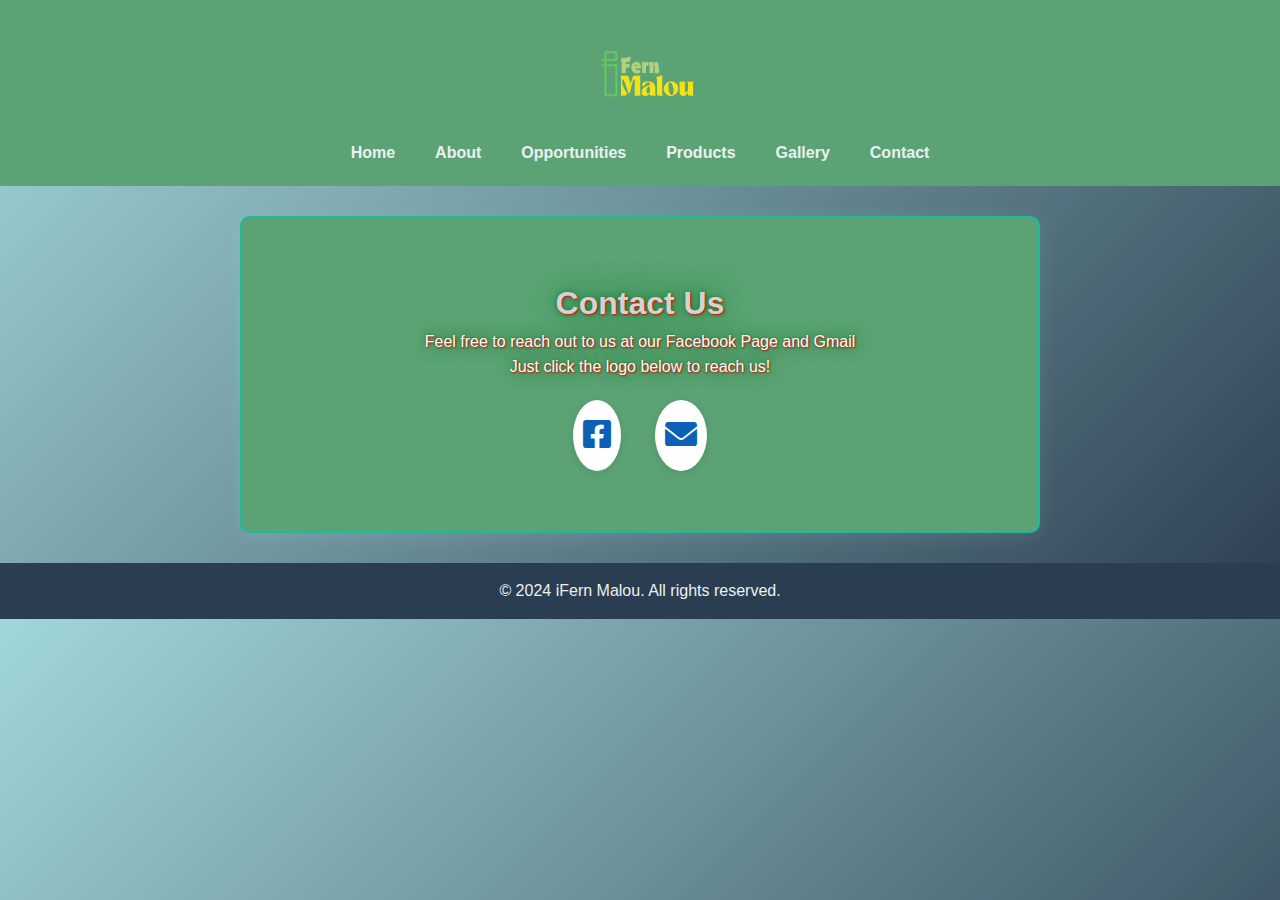
<file: contact.html>
<!DOCTYPE html>
<html lang="en">
<head>
    <meta charset="UTF-8">
    <meta name="viewport" content="width=device-width, initial-scale=1.0">
    <link rel="icon" href="./images/g.png" type="image/x-icon">
    <title>Contact iFernMalou</title>
    <link rel="stylesheet" href="styles.css">
    <link rel="stylesheet" href="https://cdnjs.cloudflare.com/ajax/libs/font-awesome/6.0.0-beta3/css/all.min.css">
    <!-- HTML Meta Tags -->
<title>iFernMalou Website</title>
<meta name="description" content="WANT TO KNOW THE SECRET OF SUCCESS?!
Click to inquire!">

<!-- Facebook Meta Tags -->
<meta property="og:url" content="https://www.ifernmalou.site">
<meta property="og:type" content="website">
<meta property="og:title" content="iFernMalou Website">
<meta property="og:description" content="WANT TO KNOW THE SECRET OF SUCCESS?!
Click to inquire!">
<meta property="og:image" content="https://opengraph.b-cdn.net/production/images/9d7b79a4-4c7d-4dfd-b76b-dbc8df15eec1.png?token=cHsKtFo41kdSRlCCuym7K1xQOPKFR7Z6E6o_ixoCCWs&height=660&width=1171&expires=33263766637">

<!-- Twitter Meta Tags -->
<meta name="twitter:card" content="summary_large_image">
<meta property="twitter:domain" content="ifernmalou.site">
<meta property="twitter:url" content="https://www.ifernmalou.site">
<meta name="twitter:title" content="iFernMalou Website">
<meta name="twitter:description" content="WANT TO KNOW THE SECRET OF SUCCESS?!
Click to inquire!">
<meta name="twitter:image" content="https://opengraph.b-cdn.net/production/images/9d7b79a4-4c7d-4dfd-b76b-dbc8df15eec1.png?token=cHsKtFo41kdSRlCCuym7K1xQOPKFR7Z6E6o_ixoCCWs&height=660&width=1171&expires=33263766637">

<!-- Meta Tags Generated via https://www.opengraph.xyz -->
</head>
<body>
    <header>
        <div class="container">
            <div class="logo">
                <img src="./images/x-icon.png" alt="iFernMalou Logo" style="height: 120px;">
            </div>
            <nav>
                <ul>
                    <li><a href="index.html">Home</a></li>
                    <li><a href="about.html">About</a></li>
                    <li><a href="opportunities.html">Opportunities</a></li>
                    <li><a href="products.html">Products</a></li>
                    <li><a href="gallery.html">Gallery</a></li>
                    <li><a href="contact.html">Contact</a></li>

                </ul>
            </nav>
        </div>
    </header>

    <section class="contact">
        <h1>Contact Us</h1>
        <p>Feel free to reach out to us at our Facebook Page and Gmail</p>
        <p>Just click the logo below to reach us!</p>
        <div class="social-icons">
            <a href="https://www.facebook.com/IfernMalou" target="_blank" aria-label="Facebook">
                <i class="fab fa-facebook-square"></i>
            </a>
            <a href="mailto:ifernmalouonlinestore@gmail.com" aria-label="Email">
                <i class="fas fa-envelope"></i>
            </a>
        </div>

    </section>

    <footer>
        <p>&copy; 2024 iFern Malou. All rights reserved.</p>
    </footer>
    <script>
        // Prevent right-click
        document.addEventListener('contextmenu', (e) => e.preventDefault());
        
        // Disable certain keyboard shortcuts
        document.addEventListener('keydown', (e) => {
            // Disable F12, Ctrl+Shift+I, Ctrl+U
            if (e.key === 'F12' || (e.ctrlKey && e.shiftKey && e.key === 'I') || (e.ctrlKey && e.key === 'U')) {
                e.preventDefault();
            }
        });
        </script>
</body>
</html>
</file>
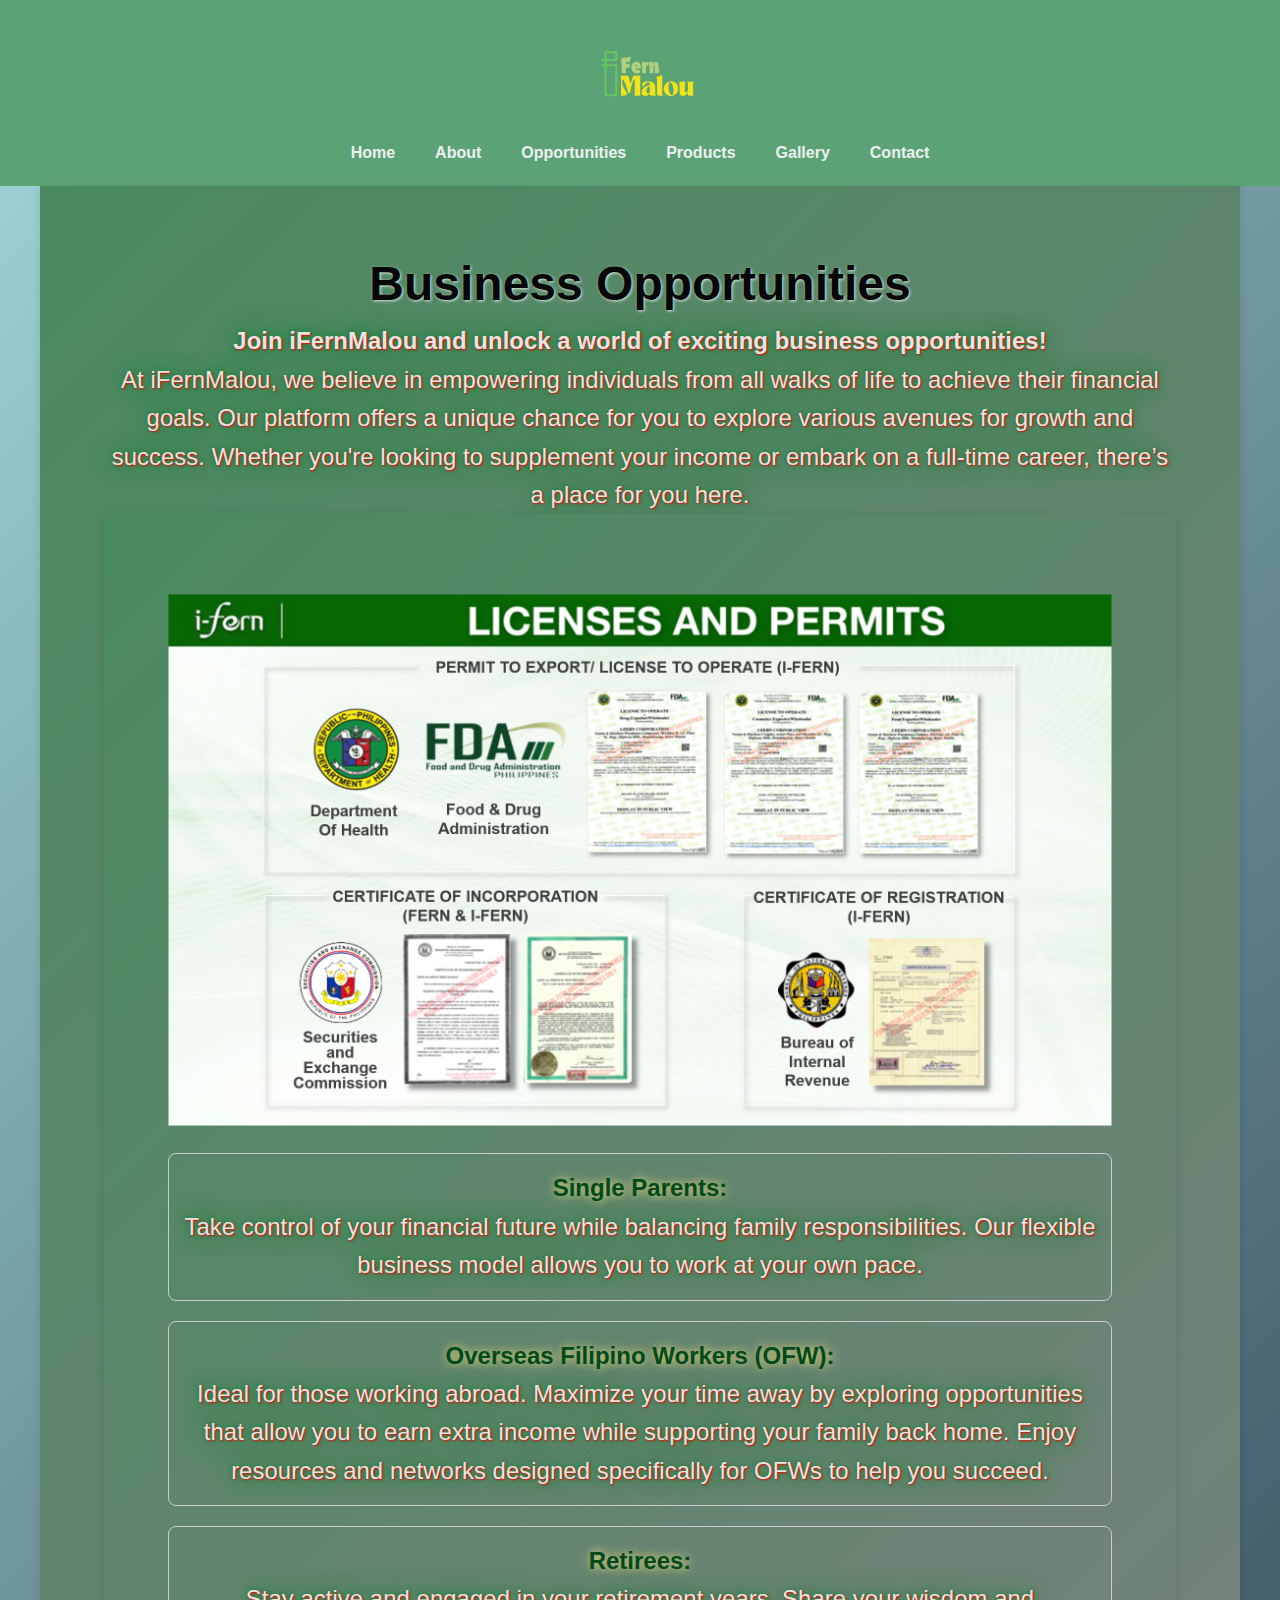
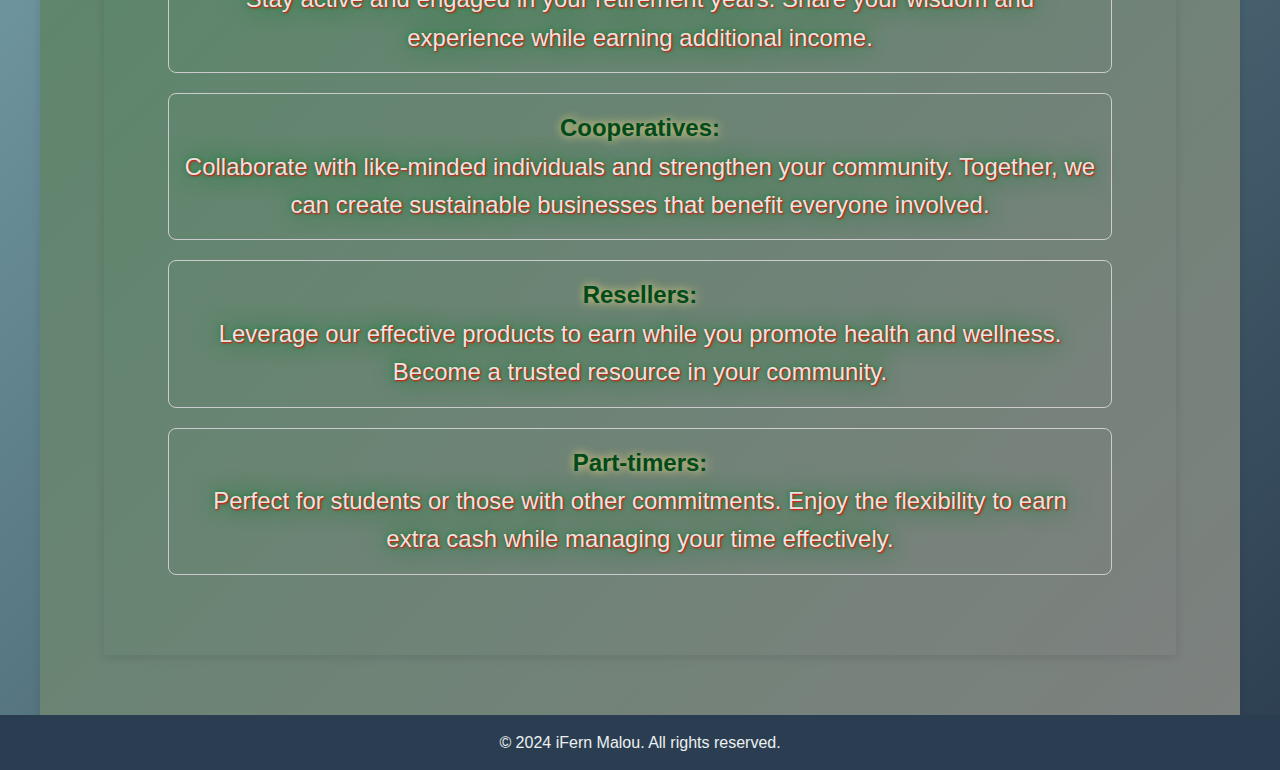
<file: opportunities.html>
<!DOCTYPE html>
<html lang="en">
<head>
    <meta charset="UTF-8">
    <meta name="viewport" content="width=device-width, initial-scale=1.0">
    <link rel="icon" href="./images/g.png" type="image/x-icon">
    <!-- HTML Meta Tags -->
<title>iFernMalou Website</title>
<meta name="description" content="WANT TO KNOW THE SECRET OF SUCCESS?!
Click to inquire!">

<!-- Facebook Meta Tags -->
<meta property="og:url" content="https://www.ifernmalou.site">
<meta property="og:type" content="website">
<meta property="og:title" content="iFernMalou Website">
<meta property="og:description" content="WANT TO KNOW THE SECRET OF SUCCESS?!
Click to inquire!">
<meta property="og:image" content="https://opengraph.b-cdn.net/production/images/9d7b79a4-4c7d-4dfd-b76b-dbc8df15eec1.png?token=cHsKtFo41kdSRlCCuym7K1xQOPKFR7Z6E6o_ixoCCWs&height=660&width=1171&expires=33263766637">

<!-- Twitter Meta Tags -->
<meta name="twitter:card" content="summary_large_image">
<meta property="twitter:domain" content="ifernmalou.site">
<meta property="twitter:url" content="https://www.ifernmalou.site">
<meta name="twitter:title" content="iFernMalou Website">
<meta name="twitter:description" content="WANT TO KNOW THE SECRET OF SUCCESS?!
Click to inquire!">
<meta name="twitter:image" content="https://opengraph.b-cdn.net/production/images/9d7b79a4-4c7d-4dfd-b76b-dbc8df15eec1.png?token=cHsKtFo41kdSRlCCuym7K1xQOPKFR7Z6E6o_ixoCCWs&height=660&width=1171&expires=33263766637">

<!-- Meta Tags Generated via https://www.opengraph.xyz -->
    <title>Opportunities at iFernMalou</title>
    <link rel="stylesheet" href="styles.css">
</head>
<body>
    <header>
        <div class="container">
            <div class="logo">
                <img src="./images/x-icon.png" alt="iFernMalou Logo" style="height: 120px;">
            </div>
            <nav>
                <ul>
                    <li><a href="index.html">Home</a></li>
                    <li><a href="about.html">About</a></li>
                    <li><a href="opportunities.html">Opportunities</a></li>
                    <li><a href="products.html">Products</a></li>
                    <li><a href="gallery.html">Gallery</a></li>
                    <li><a href="contact.html">Contact</a></li>
                    
                </ul>
            </nav>
        </div>
    </header>

    <section class="opportunities">
        <h1>Business Opportunities</h1>
        <p><strong>Join iFernMalou and unlock a world of exciting business opportunities!</strong></p>
        <p>At iFernMalou, we believe in empowering individuals from all walks of life to achieve their financial goals. Our platform offers a unique chance for you to explore various avenues for growth and success. Whether you're looking to supplement your income or embark on a full-time career, there’s a place for you here.</p>
        <div class="opportunities">

            <div class="image-container">
                <img src="./images/lic.png" alt="Descriptive Alt Text" class="responsive-image">
            </div>
            <ul>
                <li>
                    <strong>Single Parents:</strong>
                    <p>Take control of your financial future while balancing family responsibilities. Our flexible business model allows you to work at your own pace.</p>
                </li>
                <li>
                    <strong>Overseas Filipino Workers (OFW):</strong>
                    <p>Ideal for those working abroad. Maximize your time away by exploring opportunities that allow you to earn extra income while supporting your family back home. Enjoy resources and networks designed specifically for OFWs to help you succeed.</p>
                </li>
                <li>
                    <strong>Retirees:</strong>
                    <p>Stay active and engaged in your retirement years. Share your wisdom and experience while earning additional income.</p>
                </li>
                <li>
                    <strong>Cooperatives:</strong>
                    <p>Collaborate with like-minded individuals and strengthen your community. Together, we can create sustainable businesses that benefit everyone involved.</p>
                </li>
                <li>
                    <strong>Resellers:</strong>
                    <p>Leverage our effective products to earn while you promote health and wellness. Become a trusted resource in your community.</p>
                </li>
                <li>
                    <strong>Part-timers:</strong>
                    <p>Perfect for students or those with other commitments. Enjoy the flexibility to earn extra cash while managing your time effectively.</p>
                </li>
            </ul>
        </div>
    </section>
    

    <footer>
        <p>&copy; 2024 iFern Malou. All rights reserved.</p>
    </footer>
    <script>
        // Prevent right-click
        document.addEventListener('contextmenu', (e) => e.preventDefault());
        
        // Disable certain keyboard shortcuts
        document.addEventListener('keydown', (e) => {
            // Disable F12, Ctrl+Shift+I, Ctrl+U
            if (e.key === 'F12' || (e.ctrlKey && e.shiftKey && e.key === 'I') || (e.ctrlKey && e.key === 'U')) {
                e.preventDefault();
            }
        });
    </script>
</body>
</html>
</file>
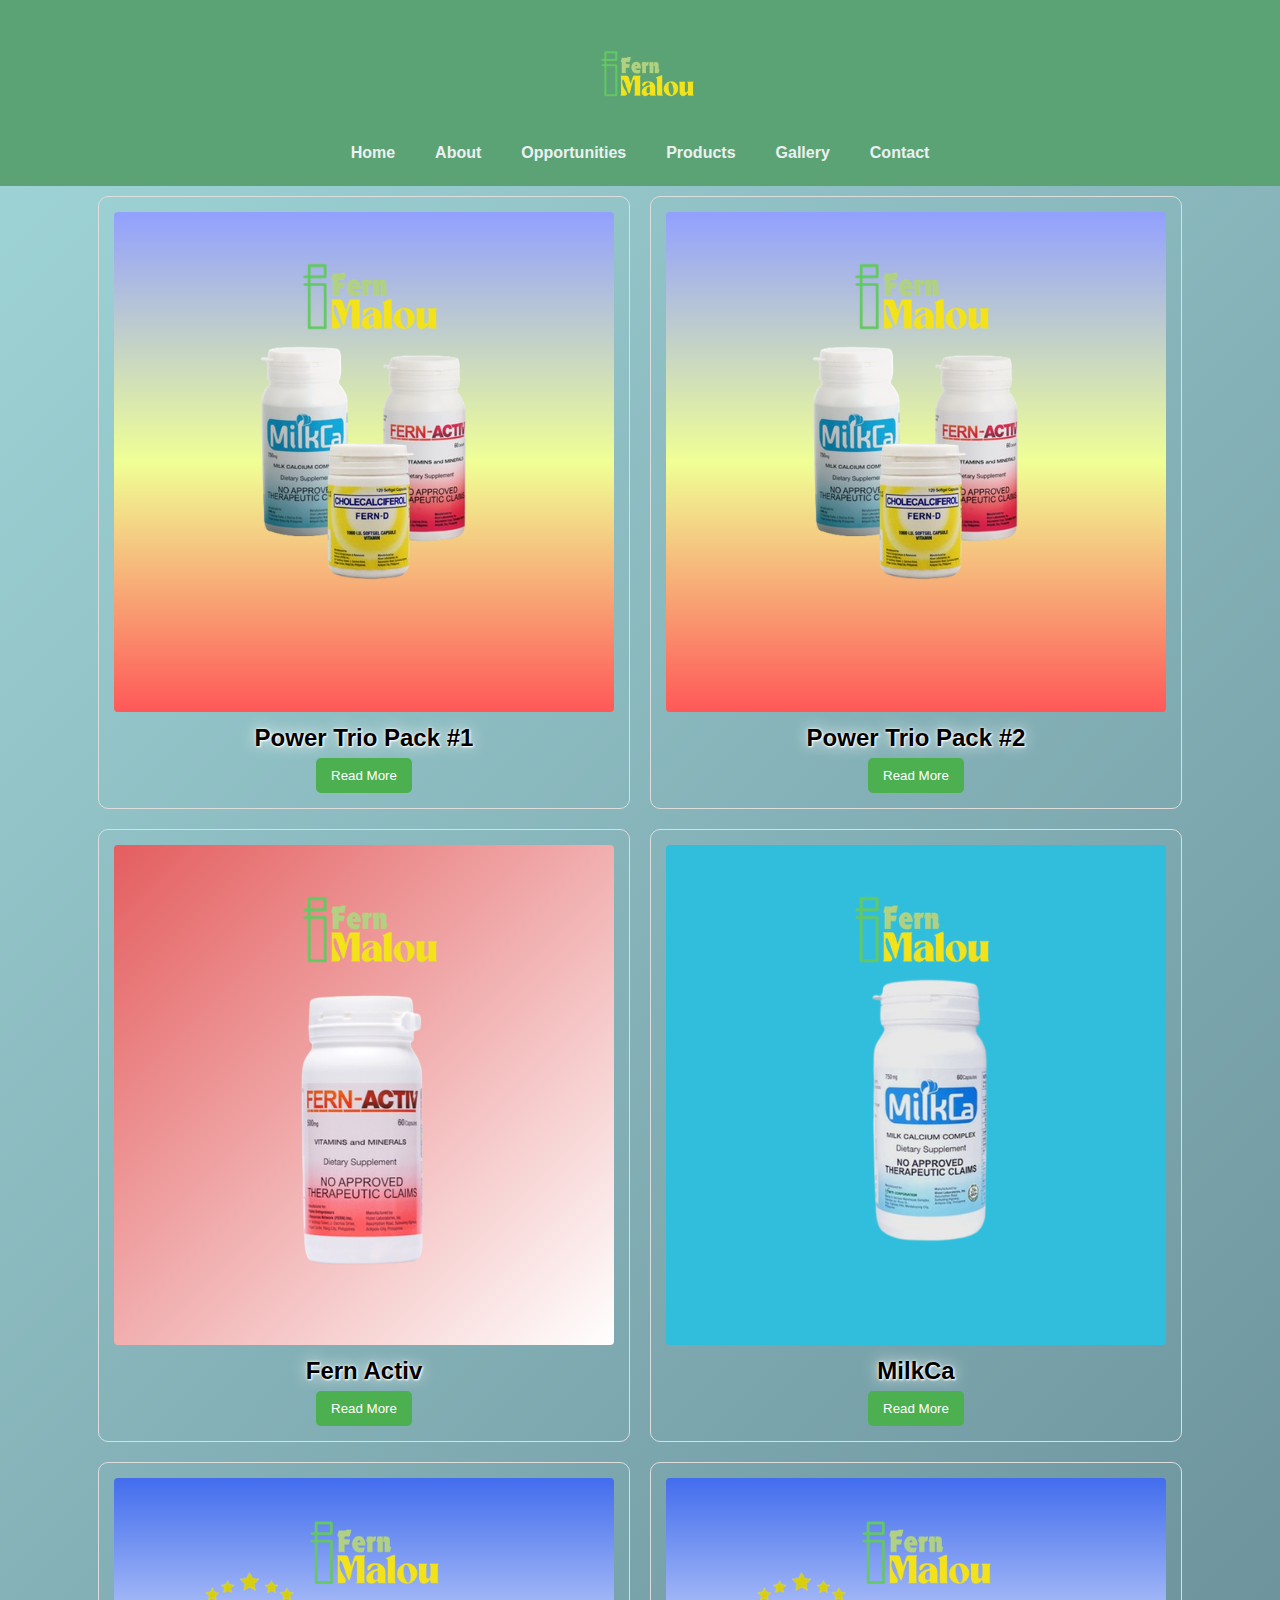
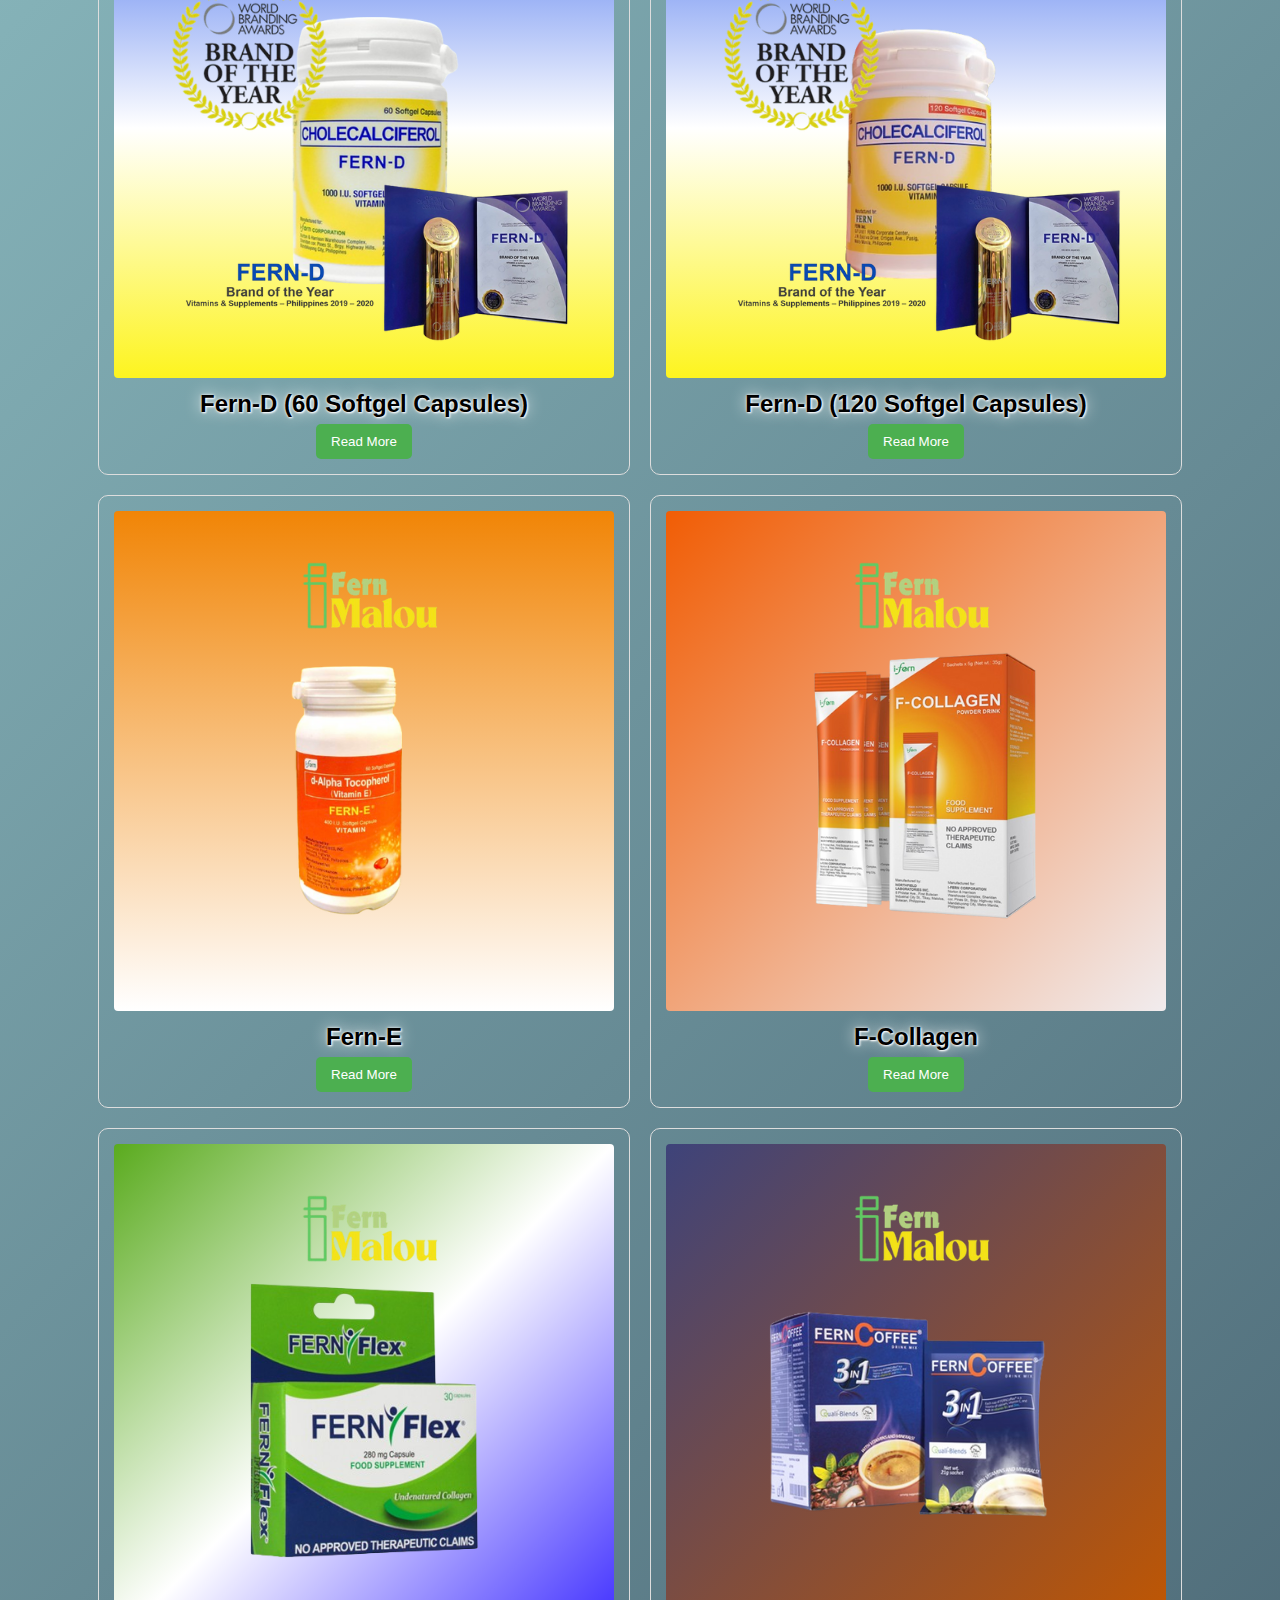
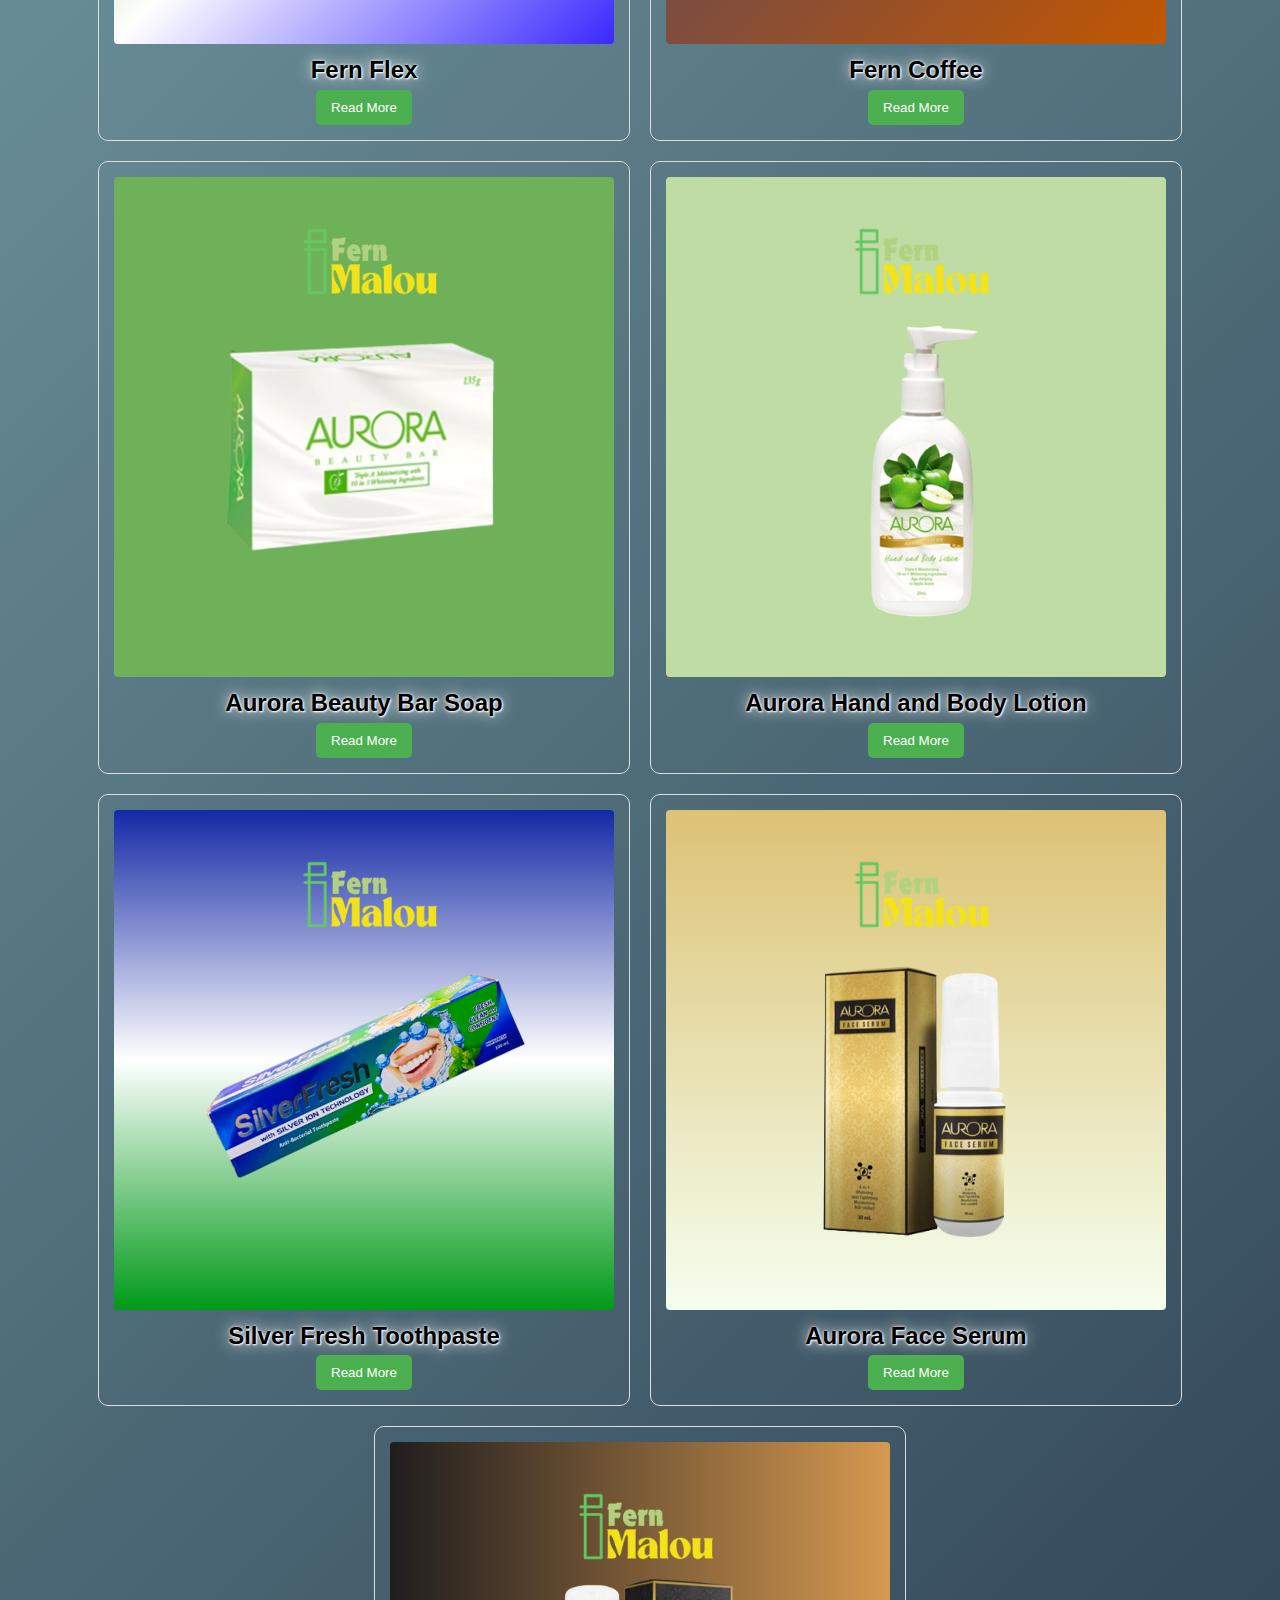
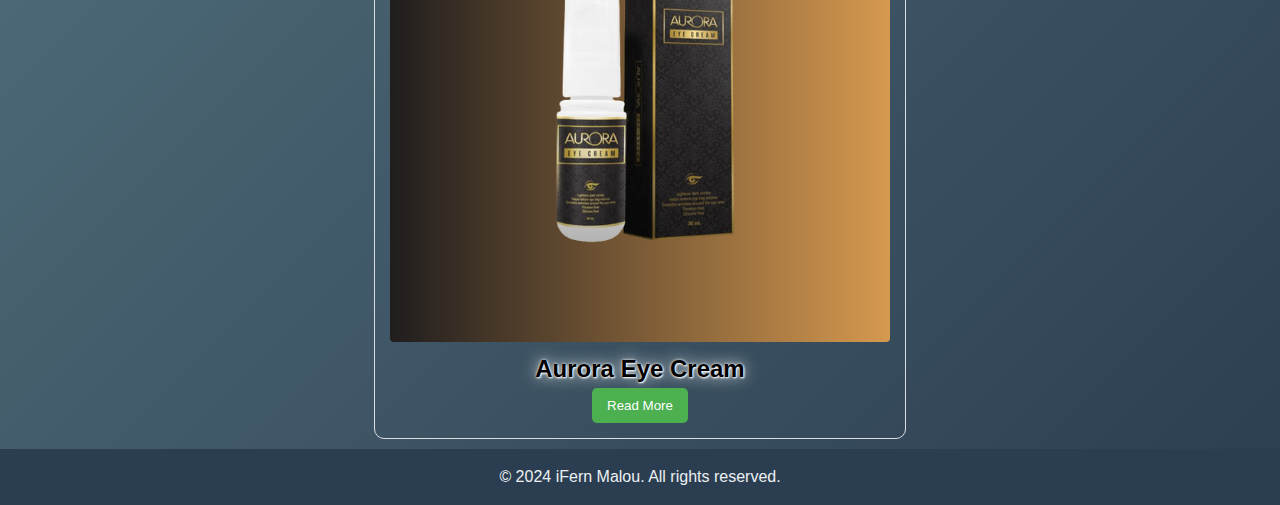
<file: products.html>
<!DOCTYPE html>
<html lang="en">
<head>
    <meta charset="UTF-8">
    <meta name="viewport" content="width=device-width, initial-scale=1.0">
    <link rel="icon" href="./images/g.png" type="image/x-icon">
    <!-- HTML Meta Tags -->
<title>iFernMalou Website</title>
<meta name="description" content="WANT TO KNOW THE SECRET OF SUCCESS?!
Click to inquire!">

<!-- Facebook Meta Tags -->
<meta property="og:url" content="https://www.ifernmalou.site">
<meta property="og:type" content="website">
<meta property="og:title" content="iFernMalou Website">
<meta property="og:description" content="WANT TO KNOW THE SECRET OF SUCCESS?!
Click to inquire!">
<meta property="og:image" content="https://opengraph.b-cdn.net/production/images/9d7b79a4-4c7d-4dfd-b76b-dbc8df15eec1.png?token=cHsKtFo41kdSRlCCuym7K1xQOPKFR7Z6E6o_ixoCCWs&height=660&width=1171&expires=33263766637">

<!-- Twitter Meta Tags -->
<meta name="twitter:card" content="summary_large_image">
<meta property="twitter:domain" content="ifernmalou.site">
<meta property="twitter:url" content="https://www.ifernmalou.site">
<meta name="twitter:title" content="iFernMalou Website">
<meta name="twitter:description" content="WANT TO KNOW THE SECRET OF SUCCESS?!
Click to inquire!">
<meta name="twitter:image" content="https://opengraph.b-cdn.net/production/images/9d7b79a4-4c7d-4dfd-b76b-dbc8df15eec1.png?token=cHsKtFo41kdSRlCCuym7K1xQOPKFR7Z6E6o_ixoCCWs&height=660&width=1171&expires=33263766637">

<!-- Meta Tags Generated via https://www.opengraph.xyz -->
    <title>iFernMalou Store</title>
    <link rel="stylesheet" href="styles.css">
</head>
<body>
    <header>
        <div class="container">
            <div class="logo">
                <img src="./images/x-icon.png" alt="iFernMalou Logo" style="height: 120px;">
            </div>
            <nav>
                <ul>
                    <li><a href="index.html">Home</a></li>
                    <li><a href="about.html">About</a></li>
                    <li><a href="opportunities.html">Opportunities</a></li>
                    <li><a href="products.html">Products</a></li>
                    <li><a href="gallery.html">Gallery</a></li>
                    <li><a href="contact.html">Contact</a></li>

                </ul>
            </nav>
        </div>
    </header>
    

    <!-- Product Grid Section -->
    <section class="product-grid">
        <div class="product-card">
            <img src="./images/power.png" alt="POWER TRIO PACK 1">
            <h2>Power Trio Pack #1</h2>
            <button class="read-more-btn" onclick="openModal('modal1')">Read More</button>
        </div>
    
        <div class="product-card">
            <img src="./images/power.png" alt="POWER TRIO PACK 2">
            <h2>Power Trio Pack #2</h2>
            <button class="read-more-btn" onclick="openModal('modal2')">Read More</button>
        </div>
    
        <div class="product-card">
            <img src="./images/activ.png" alt="FERN-ACTIV">
            <h2>Fern Activ</h2>
            <button class="read-more-btn" onclick="openModal('modal3')">Read More</button>
        </div>
    
        <div class="product-card">
            <img src="./images/milk.png" alt="MILKCA">
            <h2>MilkCa</h2>
            <button class="read-more-btn" onclick="openModal('modal4')">Read More</button>
        </div>
    
        <div class="product-card">
            <img src="./images/dd.png" alt="FERN-D">
            <h2>Fern-D (60 Softgel Capsules)</h2>
            <button class="read-more-btn" onclick="openModal('modal5')">Read More</button>
        </div>
    
        <div class="product-card">
            <img src="./images/d.png" alt="FERN-D">
            <h2>Fern-D (120 Softgel Capsules)</h2>
            <button class="read-more-btn" onclick="openModal('modal6')">Read More</button>
        </div>
    
        <div class="product-card">
            <img src="./images/e.png" alt="FERN-E">
            <h2>Fern-E</h2>
            <button class="read-more-btn" onclick="openModal('modal7')">Read More</button>
        </div>
    
        <div class="product-card">
            <img src="./images/collagen.png" alt="F-COLLAGEN">
            <h2>F-Collagen</h2>
            <button class="read-more-btn" onclick="openModal('modal8')">Read More</button>
        </div>
    
        <div class="product-card">
            <img src="./images/flex.png" alt="FERN FLEX">
            <h2>Fern Flex</h2>
            <button class="read-more-btn" onclick="openModal('modal9')">Read More</button>
        </div>
    
        <div class="product-card">
            <img src="./images/coffee.png" alt="FERN COFFEE">
            <h2>Fern Coffee</h2>
            <button class="read-more-btn" onclick="openModal('modal10')">Read More</button>
        </div>
    
        <div class="product-card">
            <img src="./images/bar.png" alt="AURORA BEAUTY BAR SOAP">
            <h2>Aurora Beauty Bar Soap</h2>
            <button class="read-more-btn" onclick="openModal('modal11')">Read More</button>
        </div>
    
        <div class="product-card">
            <img src="./images/lotion.png" alt="AURORA HAND AND BODY LOTION">
            <h2>Aurora Hand and Body Lotion</h2>
            <button class="read-more-btn" onclick="openModal('modal12')">Read More</button>
        </div>
    
        <div class="product-card">
            <img src="./images/silver.png" alt="SILVER FRESH TOOTHPASTE">
            <h2>Silver Fresh Toothpaste</h2>
            <button class="read-more-btn" onclick="openModal('modal13')">Read More</button>
        </div>
    
        <div class="product-card">
            <img src="./images/face.png" alt="AURORA FACE SERUM">
            <h2>Aurora Face Serum</h2>
            <button class="read-more-btn" onclick="openModal('modal14')">Read More</button>
        </div>
    
        <div class="product-card">
            <img src="./images/eyecream.png" alt="AURORA EYE CREAM">
            <h2>Aurora Eye Cream</h2>
            <button class="read-more-btn" onclick="openModal('modal15')">Read More</button>
        </div>
    </section>
    
    <!-- Modals -->
    <div id="modal1" class="modal">
        <div class="modal-content">
            <span class="close" onclick="closeModal('modal1')">&times;</span>
            <h3 class="modal-title">
                POWER TRIO PACK<br>
                <span class="modal-subtitle">(Multivitamins for Men and Women)</span>
            </h3>            
            <p><strong>Boost your wellness routine with the Power Trio!</strong></p>
            <p>This combination of supplements offers a potent blend of vitamins and minerals that support overall health:</p>
            <ul>
                <li><strong>FERN ACTIV (60 Capsules):</strong> Contains 8 essential vitamins and minerals.</li>
                <li><strong>MILKCA (60 Capsules):</strong> A calcium supplement sourced from real milk.</li>
                <li><strong>FERN D (60 Softgels):</strong> Supports bone health and immune function.</li>
            </ul>
        </div>
    </div>
    
    <div id="modal2" class="modal">
        <div class="modal-content">
            <span class="close" onclick="closeModal('modal2')">&times;</span>
            <h3 class="modal-title">POWER TRIO PACK (Multivitamins for Men and Women)</h3>
            <p class="modal-subtitle"><strong>Boost your wellness routine with the Power Trio!</strong></p>
            <p class="modal-description">This combination of supplements offers a potent blend of vitamins and minerals that support overall health:</p>
            <ul class="modal-list">
                <li><strong>FERN ACTIV (60 Capsules):</strong> Contains 8 essential vitamins and minerals.</li>
                <li><strong>MILKCA (60 Capsules):</strong> A calcium supplement sourced from real milk.</li>
                <li><strong>FERN D (120 Softgels):</strong> Supports bone health and immune function.</li>
            </ul>
        </div>
    </div>
    
    <div id="modal3" class="modal">
        <div class="modal-content">
            <span class="close" onclick="closeModal('modal3')">&times;</span>
            <h3 class="modal-title">FERN ACTIV (60 Capsules)</h3>
            <p class="modal-subtitle"><strong>Packed with B-Vitamins for Peak Performance</strong></p>
            <p class="modal-description">This supplement is essential for energy production and immune support:</p>
            <ul class="modal-list">
                <li><strong>B-Vitamins:</strong> Crucial for converting food into energy.</li>
                <li><strong>Non-Acidic Vitamin C:</strong> For improved immunity.</li>
                <li><strong>Zinc:</strong> Added energy support.</li>
                <li><strong>Vitamin D:</strong> Strengthens muscles and bones.</li>
            </ul>
        </div>
    </div>
    
    <div id="modal4" class="modal">
        <div class="modal-content">
            <span class="close" onclick="closeModal('modal4')">&times;</span>
            <h3 class="modal-title">MILKCA (60 Capsules)</h3>
            <p class="modal-subtitle"><strong>Supports Bone Health</strong></p>
            <p class="modal-description">This calcium supplement is derived from real milk, ensuring better absorption:</p>
            <ul class="modal-list">
                <li><strong>Calcium:</strong> Essential for healthy bones and teeth.</li>
                <li><strong>Bone Strength:</strong> Daily intake helps prevent deterioration.</li>
            </ul>
        </div>
    </div>
    
    <div id="modal5" class="modal">
        <div class="modal-content">
            <span class="close" onclick="closeModal('modal5')">&times;</span>
            <h3 class="modal-title">FERN D (60 Softgels)</h3>
            <p class="modal-subtitle"><strong>Essential for Immune Function</strong></p>
            <p class="modal-description">Vitamin D3 supports overall health and lowers disease risks:</p>
            <ul class="modal-list">
                <li><strong>Bone Health:</strong> Aids in calcium absorption.</li>
                <li><strong>Immune Support:</strong> Helps protect against various illnesses.</li>
            </ul>
        </div>
    </div>
    
    <div id="modal6" class="modal">
        <div class="modal-content">
            <span class="close" onclick="closeModal('modal6')">&times;</span>
            <h3 class="modal-title">FERN D (120 Softgels)</h3>
            <p class="modal-subtitle"><strong>Essential for Immune Function</strong></p>
            <p class="modal-description">Vitamin D3 supports overall health and lowers disease risks:</p>
            <ul class="modal-list">
                <li><strong>Bone Health:</strong> Aids in calcium absorption.</li>
                <li><strong>Immune Support:</strong> Helps protect against various illnesses.</li>
            </ul>
        </div>
    </div>
    
    <div id="modal7" class="modal">
        <div class="modal-content">
            <span class="close" onclick="closeModal('modal7')">&times;</span>
            <h3 class="modal-title">FERN-E (60 Capsules)</h3>
            <p class="modal-subtitle"><strong>Supports Skin and Hair Health</strong></p>
            <p class="modal-description">This Vitamin E supplement is a powerful antioxidant:</p>
            <ul class="modal-list">
                <li><strong>Cell Protection:</strong> Guards against environmental stressors.</li>
                <li><strong>Moisture and Collagen:</strong> Promotes skin health.</li>
            </ul>
        </div>
    </div>
    
    <div id="modal8" class="modal">
        <div class="modal-content">
            <span class="close" onclick="closeModal('modal8')">&times;</span>
            <h3 class="modal-title">F-Collagen (7 Sachets/Box)</h3>
            <p class="modal-subtitle"><strong>For Joint and Skin Health</strong></p>
            <p class="modal-description">This collagen supplement supports joint and skin elasticity:</p>
            <ul class="modal-list">
                <li><strong>Joint Health:</strong> May help restore cartilage.</li>
                <li><strong>Skin Hydration:</strong> Reduces signs of aging.</li>
            </ul>
        </div>
    </div>
    
    <div id="modal9" class="modal">
        <div class="modal-content">
            <span class="close" onclick="closeModal('modal9')">&times;</span>
            <h3 class="modal-title">FERN FLEX (30 Capsules)</h3>
            <p class="modal-subtitle"><strong>Support Joint Health</strong></p>
            <p class="modal-description">This supplement contains UCII, a type of collagen:</p>
            <ul class="modal-list">
                <li><strong>Joint Comfort:</strong> Maintains joint flexibility.</li>
                <li><strong>Active Lifestyle:</strong> Supports daily activities.</li>
            </ul>
        </div>
    </div>
    
    <div id="modal10" class="modal">
        <div class="modal-content">
            <span class="close" onclick="closeModal('modal10')">&times;</span>
            <h3 class="modal-title">FERN COFFEE (10 Sachets/Box)</h3>
            <p class="modal-subtitle"><strong>Healthier Coffee Experience</strong></p>
            <p class="modal-description">This 3-in-1 coffee mix is enriched with vitamins:</p>
            <ul class="modal-list">
                <li><strong>Nutritional Support:</strong> Includes Vitamin C, B1, D3, calcium, and zinc.</li>
                <li><strong>Healthy Alternative:</strong> A delicious way to energize your mornings.</li>
            </ul>
        </div>
    </div>
    
    <div id="modal11" class="modal">
        <div class="modal-content">
            <span class="close" onclick="closeModal('modal11')">&times;</span>
            <h3 class="modal-title">AURORA BEAUTY BAR SOAP (135g)</h3>
            <p class="modal-subtitle"><strong>Nourish and Revitalize Your Skin</strong></p>
            <p class="modal-description">This soap is infused with premium ingredients like Argan Oil and Aloe Vera:</p>
            <ul class="modal-list">
                <li><strong>Skin Hydration:</strong> Leaves skin feeling soft and smooth.</li>
                <li><strong>Everyday Use:</strong> Non-irritating, paraben-free formula.</li>
            </ul>
        </div>
    </div>
    
    <div id="modal12" class="modal">
        <div class="modal-content">
            <span class="close" onclick="closeModal('modal12')">&times;</span>
            <h3 class="modal-title">Aurora Hand and Body Lotion (200mL)</h3>
            <p class="modal-subtitle"><strong>Age-Defying Formula for Softer Skin</strong></p>
            <p class="modal-description">This luxurious lotion combines Argan Oil, Swiss Apple Stem-Cell, and Aloe Vera:</p>
            <ul class="modal-list">
                <li><strong>Moisturization:</strong> Prevents dryness and maintains a youthful look.</li>
                <li><strong>Clarity:</strong> Helps improve skin tone and reduce signs of aging.</li>
            </ul>
        </div>
    </div>
    
    <div id="modal13" class="modal">
        <div class="modal-content">
            <span class="close" onclick="closeModal('modal13')">&times;</span>
            <h3 class="modal-title">SILVER FRESH TOOTHPASTE (100mL)</h3>
            <p class="modal-subtitle"><strong>Fresh Breath and Clean Teeth</strong></p>
            <p class="modal-description">This toothpaste is formulated with Silver Ion Particles:</p>
            <ul class="modal-list">
                <li><strong>Bacterial Protection:</strong> Prevents bacteria growth and tartar formation.</li>
                <li><strong>Gentle Formula:</strong> Free from harsh chemicals.</li>
            </ul>
        </div>
    </div>
    
    <div id="modal14" class="modal">
        <div class="modal-content">
            <span class="close" onclick="closeModal('modal14')">&times;</span>
            <h3 class="modal-title">AURORA FACE SERUM (30mL)</h3>
            <p class="modal-subtitle"><strong>4-in-1 Skin Serum for Radiant Skin</strong></p>
            <p class="modal-description">This serum promotes skin firmness and brightness:</p>
            <ul class="modal-list">
                <li><strong>Antioxidant Protection:</strong> Guards against environmental stressors.</li>
                <li><strong>Hydration:</strong> Improves skin moisture and reduces fine lines.</li>
            </ul>
        </div>
    </div>
    
    <div id="modal15" class="modal">
        <div class="modal-content">
            <span class="close" onclick="closeModal('modal15')">&times;</span>
            <h3 class="modal-title">AURORA EYE CREAM (30mL)</h3>
            <p class="modal-subtitle"><strong>Revitalize the Skin Around Your Eyes</strong></p>
            <p class="modal-description">This eye cream is packed with botanical ingredients designed to help:</p>
            <ul class="modal-list">
                <li><strong>Tighten and Lift:</strong> Supports collagen production for improved firmness.</li>
                <li><strong>Hydrate:</strong> Reduces the appearance of puffiness and fine lines.</li>
                <li><strong>Gentle Formula:</strong> Paraben-free and suitable for sensitive skin.</li>
            </ul>
        </div>
    </div>

    <script>
    function openModal(modalId) {
        document.getElementById(modalId).style.display = "block";
    }
    
    function closeModal(modalId) {
        document.getElementById(modalId).style.display = "none";
    }
    
    // Close the modal when the user clicks anywhere outside of it
    window.onclick = function(event) {
        const modals = document.getElementsByClassName("modal");
        for (let i = 0; i < modals.length; i++) {
            if (event.target == modals[i]) {
                modals[i].style.display = "none";
            }
        }
    }
    </script>
    

<script>
function openDescription(description) {
    alert(description); // Replace this with code to display the description appropriately
}
</script>


<!-- Popup Modal for Product Descriptions -->
<div id="product-modal" class="modal">
    <div class="modal-content">
        <span class="close" onclick="closeDescription()">&times;</span>
        <h2 id="product-title"></h2>
        <p id="product-desc"></p>
    </div>
</div>
<script>
    // Open the modal with product description
    function openDescription(title, description) {
        document.getElementById('product-modal').style.display = 'block';
        document.getElementById('product-title').textContent = title;
        document.getElementById('product-desc').textContent = description;
    }

    // Close the modal
    function closeDescription() {
        document.getElementById('product-modal').style.display = 'none';
    }

    // Close the modal if user clicks outside the modal
    window.onclick = function(event) {
        const modal = document.getElementById('product-modal');
        if (event.target == modal) {
            modal.style.display = 'none';
        }
    }
</script>

    <footer>
        <p>&copy; 2024 iFern Malou. All rights reserved.</p>
    </footer>
</body>
</html>
</file>
<file: styles.css>
/* General Styles */
body {
    font-family: 'Helvetica Neue', Arial, sans-serif;
    line-height: 1.6;
    margin: 0;
    padding: 0;
    background: linear-gradient(135deg, #747574, #1bb193);
    color: #333;
}
body {
    overflow-x: hidden; /* Itago ang horizontal overflow */
}


.container {
    width: 85%;
    max-width: 1200px;
    margin: auto;
    overflow: hidden;
}

/* Header Styles */
header {
    background: #2c3e50;
    color: #ecf0f1;
    padding: 20px; /* Adjust as needed */
    background-color: #f8f8f8; /* Halimbawa ng kulay */
}

.logo {
    display: flex;
    justify-content: center; /* Center horizontally */
}

.logo img {
    max-height: 150px; /* Adjust the size as needed */
    width: auto; /* Maintain aspect ratio */
}



nav {
    text-align: center; /* Center the navigation */
}

nav ul {
    display: flex; /* Use flexbox for layout */
    justify-content: center; /* Center items */
    padding: 0;
    list-style: none;
    flex-wrap: wrap; /* Allow wrapping on smaller screens */
}

nav ul li {
    margin: 0 10px; /* Add margin for spacing */
}

nav ul li a {
    color: #ecf0f1;
    text-decoration: none;
    font-weight: bold;
    transition: color 0.3s;
    padding: 10px; /* Add padding for clickable area */
}

nav ul li a:hover {
    color: #1abc9c;
}

/* Mobile Styles */
@media (max-width: 600px) {
    nav ul li {
        margin: 5px 0; /* Stack items vertically on mobile */
    }
}

/* Hero Section */
.hero {
    display: flex;
    flex-direction: column;
    align-items: center; /* Center items horizontally */
    justify-content: center; /* Center items vertically */
    background: linear-gradient(135deg, #747574, #1bb193);
    color: #ffffff;
    padding: 40px 20px; /* Padding */
    text-align: center;
    border-radius: 10px; /* Rounded corners */
    box-shadow: 0 4px 20px rgba(0, 0, 0, 0.2); /* Shadow effect */
    max-width: 100vw; /* Prevent overflow */
    overflow: hidden; /* Hide overflow */
}

.hero h1 {
    font-size: 2.5rem; /* Font size */
    margin-bottom: 15px;
}

.hero p {
    font-size: 1.1rem; /* Font size */
    margin-bottom: 25px;
}

/* Hero Form */
.hero-form {
    display: flex;
    flex-direction: column; /* Stack vertically */
    align-items: center; /* Center horizontally */
    width: 100%; /* Full width */
    max-width: 400px; /* Max width for larger screens */
    margin: 0 auto; /* Center form on the page */
    padding: 0 20px; /* Padding */
    box-sizing: border-box; /* Include padding in width */
}

.hero-form input,
.hero-form textarea {
    width: 100%;
    padding: 12px; /* Padding */
    margin: 10px 0;
    border: 2px solid #ecf0f1;
    border-radius: 5px;
    font-size: 0.9rem; /* Font size */
    transition: border 0.3s;
}

.hero-form input:focus,
.hero-form textarea:focus {
    border: 2px solid #1aa489;
}

/* Button Style */
.button {
    background-color: #4CAF50; /* Green background */
    color: white; /* White text */
    border: none; /* No border */
    padding: 12px 20px; /* Spacing */
    text-align: center; /* Center text */
    text-decoration: none; /* No underline */
    display: inline-block; /* Align elements */
    font-size: 16px; /* Font size */
    margin-top: 10px; /* Margin */
    cursor: pointer; /* Pointer cursor on hover */
    border-radius: 5px; /* Rounded corners */
    transition: background-color 0.3s; /* Smooth transition */
}

.button:hover {
    background-color: #45a049; /* Darker green on hover */
}

/* Responsive Adjustments */
@media (max-width: 600px) {
    .hero {
        padding: 20px; /* Adjust padding for smaller screens */
    }

    .hero h1 {
        font-size: 2rem; /* Smaller font size */
    }

    .hero p {
        font-size: 1rem; /* Smaller font size */
    }
}

/* About Section Styles */
* {
    margin: 0;
    padding: 0;
    box-sizing: border-box;
}

body {
    font-family: Arial, sans-serif; /* I-set ang default font */
}

.header, .footer, .about {
    width: 100%;
}

.about {
    background-image: url('path/to/your/image.jpg'); /* Ilagay ang tamang path */
    background-size: cover; /* O 'contain' kung nais mo */
    background-repeat: no-repeat;
    padding: 30px;
    text-align: center;
    border-radius: 8px;
    box-shadow: 0 4px 10px rgba(0, 0, 0, 0.1);
    color: #333;
    text-shadow: 1px 1px 3px rgba(255, 255, 255, 0.8);
}

.about h1 {
    font-size: 4rem;
    color: #f6faf8;
    text-shadow: 1px 1px 2px rgb(225, 225, 225), 0 0 1em green, 0 0 0.2em yellow;
}

.about p {
    font-size: 1.8rem;
    color: #e7e4e4;
    text-shadow: 1px 1px 2px red, 0 0 1em rgb(1, 91, 35), 0 0 0.2em rgb(11, 11, 11);
}

.image-container2, .image-container {
    text-align: center;
    margin: 20px 0;
}

.image-container img, .image-container2 img {
    max-width: 100%;
    height: auto;
}

.video-container {
    display: flex;
    justify-content: center;
    margin-top: 20px;
}


/* Opportunities Section Styles */
.opportunities {
    display: flex; /* Enable flexbox */
    flex-direction: column; /* Stack items vertically */
    align-items: center; /* Center items horizontally */
    background: linear-gradient(135deg, #78a477, #24b30b); /* Example gradient */
    padding: 60px;
    text-align: center; /* Center text */
    box-shadow: 0 2px 10px rgba(0, 0, 0, 0.1);
    max-width: 800px; /* Limit the width for larger screens */
    margin: auto; /* Center the section horizontally */
}

.opportunities {
    display: flex;
    flex-direction: column;
    align-items: center;
    background: linear-gradient(135deg, #4a8960, #7d817f); /* Gray gradient */
    padding: 60px 5vw; /* Adjust padding: 60px for top/bottom, 5vw for left/right */
    text-align: center;
    box-shadow: 0 2px 10px rgba(0, 0, 0, 0.1);
    max-width: 1200px; /* Max width to limit on larger screens */
    margin: 0 auto; /* Center the section */
}

.opportunities ul {
    list-style-type: none;
    padding: 0;
    margin: 0;
    width: 100%;
}

.opportunities li {
    margin-bottom: 20px; /* Space between list items */
    border: 1px solid #ccc; /* Add border */
    padding: 15px; /* Add padding */
    border-radius: 8px; /* Rounded corners */
}

.opportunities h1 {
    font-size: 3rem; /* Increase size for Business Opportunities */
    color: #070707; /* Dark Gray */
    text-shadow: 1px 1px 3px rgba(255, 255, 255, 0.8); /* White shadow */
}

.opportunities ul strong {
    font-size: 1.5rem; /* Increase size for list headings */
    color: #014a1b; /* Blue */
    text-shadow: rgb(247, 223, 126) 1px 0 10px;
    text-align: center; /* Center align the text */
    display: block; /* Make it a block element to center */
    margin: 0 auto; /* Center block element */
}

.opportunities p {
    font-size: 1.5rem; /* Increase size for list headings */
    color: #e7e4e4; /* Blue */
    text-shadow: 1px 1px 2px red, 0 0 1em rgb(7, 128, 53), 0 0 0.2em rgb(3, 140, 49);
    text-align: center; /* Center align the text */
    display: block; /* Make it a block element to center */
    margin: 0 auto; /* Center block element */
}
.image-container2 {
    width: 500px; /* Set a fixed width */
    height: auto; /* Auto height based on image aspect ratio */
    display: flex;
    justify-content: center;
    margin: 0 auto; /* Center the container */
}

.image-container2 .responsive-image {
    width: 100%; /* Image fills the container width */
    height: auto; /* Maintain aspect ratio */
}





/* Responsive styles */
@media (max-width: 768px) {
    .opportunities h1 {
        font-size: 2rem; /* Smaller heading on mobile */
    }

    .opportunities ul strong {
        font-size: 1.2rem; /* Smaller strong text */
    }

    .opportunities p {
        font-size: 1rem; /* Smaller paragraph text */
    }

    .opportunities li {
        padding: 10px; /* Less padding on mobile */
    }
}



/* Contact Section Styles */
.contact {
    background: #5ba374; /* for the header */
    padding: 60px;
    text-align: center;
    box-shadow: 0 4px 20px rgba(251, 251, 251, 0.1);
    border-radius: 10px;
    margin: 30px auto;
    max-width: 800px;
    border: 2px solid #1abc9c;
}

.contact h1 {
    color: #d2d3d4; /* Titulo kulay */
    text-shadow: 1px 1px 2px red, 0 0 1em rgb(2, 121, 48), 0 0 0.2em rgb(3, 140, 49);
}

.contact p {
    color: #fafcfc; /* Paragraph kulay */
    text-shadow: 1px 1px 2px red, 0 0 1em rgb(2, 121, 48), 0 0 0.2em rgb(3, 140, 49);
}
/*icon*/
.social-icons {
    margin-top: 20px;
}

.social-icons a {
    margin: 0 15px;
    color: #0c61b7;
    font-size: 2rem;
    transition: transform 0.3s, background-color 0.3s;
    display: inline-block;
    padding: 10px;
    border-radius: 50%;
    background-color: #ffffff;
    box-shadow: 0 2px 10px rgba(0, 0, 0, 0.1);
}

.social-icons a:hover {
    color: #ffffff;
    background-color: #1abc9c;
    transform: scale(1.1);
}


/* Product Grid Styles */
.product-grid {
    display: flex;
    flex-wrap: wrap;
    justify-content: center; /* Center items horizontally */
    gap: 20px;
    padding: 10px; /* Reduce padding for small screens */
}

.product-card {
    border: 1px solid #ddd;
    border-radius: 10px;
    padding: 15px;
    text-align: center;
    text-shadow: 1px 1px 2px white, 0 0 1em white, 0 0 0.2em white;
    color: black;
    transition: transform 0.2s;
    max-width: 100%; /* Ensure it doesn't exceed the screen width */
    box-sizing: border-box; /* Make sure padding is included in width */
}

@media (max-width: 600px) {
    .product-card {
        width: 100%; /* Make the card take full width on smaller screens */
        margin: 0; /* Remove any external margins */
    }
}


.product-card:hover {
    transform: scale(1.05);
}

.product-card img {
    max-width: 100%;
    height: auto;
    border-radius: 4px;
}

.read-more-btn {
    background-color: #4CAF50; /* Change this to your brand color */
    color: white;
    border: none;
    padding: 10px 15px;
    border-radius: 5px;
    cursor: pointer;
    transition: background-color 0.3s;
}

.read-more-btn:hover {
    background-color: #45a049; /* Darker shade on hover */
}
.description-text {
    text-align: center; /* Para ma-center ang text */
    line-height: 1.5; /* Mas magandang spacing sa lines */
}
.modal {
    display: none;
    position: fixed;
    z-index: 1000;
    left: 0;
    top: 0;
    width: 100%;
    height: 100%;
    overflow: auto;
    background-color: rgb(0,0,0);
    background-color: rgba(0,0,0,0.4);
}

.modal-content {
background-color: #fefefe;
margin: 15% auto;
padding: 20px;
border: 1px solid #6f6e6e;
max-width: 500px; /* Mag-set ng maximum width */
width: 90%; /* Gumamit ng percentage para sa width */
box-sizing: border-box; /* Isama ang padding at border sa total width */
overflow: auto; /* Para makapag-scroll kung masyadong mahaba ang content */
}
.modal-title {
font-size: 1.8rem; /* Larger size for title */
color: #2fa500; /* Dark color */
margin-bottom: 10px; /* Space below title */
text-align: center;
}

.modal-subtitle {
font-size: 1.5rem; /* Slightly smaller */
color: #555; /* Medium gray */
margin-bottom: 15px; /* Space below subtitle */
text-align: center;
}

.modal-description {
font-size: 1rem; /* Normal size */
color: #666; /* Lighter gray */
margin-bottom: 15px; /* Space below description */
}

.close {
    color: #aaa;
    float: right;
    font-size: 28px;
    font-weight: bold;
}

.close:hover,
.close:focus {
    color: black;
    text-decoration: none;
    cursor: pointer;
}
.description-box {
        max-width: 600px;
        margin: 0 auto;
        padding: 20px;
        border: 1px solid #ccc;
        background-color: #fff;
        box-shadow: 0 2px 10px rgba(0, 0, 0, 0.1);
    }

    .description-text {
        text-align: center;
        line-height: 1.5;
    }

    @media (max-width: 768px) {
        .description-box {
            width: 90%;
        }
    }

/* Modal Styles */
.modal {
            display: none;
            position: fixed;
            z-index: 1;
            left: 0;
            top: 0;
            width: 100%;
            height: 100%;
            overflow: auto;
            background-color: rgba(0, 0, 0, 0.7);
            padding-top: 60px;
        }

        .close {
            color: #aaa;
            float: right;
            font-size: 28px;
            font-weight: bold;
        }

        .close:hover,
        .close:focus {
            color: black;
            text-decoration: none;
            cursor: pointer;
        }

.close:hover,
.close:focus {
    color: black;
    text-decoration: none;
    cursor: pointer;
}

/* Footer Styles */
footer {
    width: 100%; /* Ensure it spans the full width */
    background: #2b3e51;
    color: #ecf0f1;
    text-align: center;
    padding: 15px 0;
    position: relative;
    clear: both; /* Make sure it clears any floated elements */
}

/*video*/
.albums {
    display: flex;
    justify-content: center; /* Center the video container */
    margin: 20px 0; /* Add space above and below the video */
    clear: both; /* Ensure it doesn't overlap with floated elements */
}
.image-container {
    width: 100%; /* Adjust width as needed */
}

.responsive-image {
    width: 100%; /* Make the image responsive */
    height: auto; /* Maintain aspect ratio */
}

.video-container {
    width: 100%; /* Make the video responsive */
    max-width: 800px; /* Optional: set a max width */
    margin: auto; /* Center the video */
}

.video-container {
    position: relative; /* Positioning context for the iframe */
    width: 100%; /* Full width */
    padding-bottom: 56.25%; /* Aspect ratio of 16:9 */
    overflow: hidden; /* Hide overflow */
    margin-bottom: 20px; /* Space below the video */
}

.video-container iframe {
    position: absolute; /* Positioning within the container */
    top: 0;
    left: 0;
    width: 100%; /* Full width */
    height: 80%; /* Full height */
}

@media (max-width: 600px) {
    .hero h1 {
        font-size: 2rem; /* Adjust hero text */
    }
    .hero p {
        font-size: 0.9rem; /* Adjust paragraph text */
    }
    .product-card {
        width: 100%; /* Make product cards full width */
    }
    .video-container {
        width: 100%; /* Ensure video takes full width */
    }
}

@media (min-width: 601px) and (max-width: 1200px) {
    .product-card {
        width: 45%; /* Adjust for medium screens */
    }
}
body {
    background: linear-gradient(135deg, #A1D7D9, #2C3E50);
    color: #333; /* Adjust text color for contrast */
}

header {
    background: #5ba374; /* for the header */
}
body {
    position: relative; /* Position relative for absolute elements */
}

@keyframes fall {
    to {
        transform: translateY(100vh); /* Move to the bottom of the viewport */
    }
}
</file>
